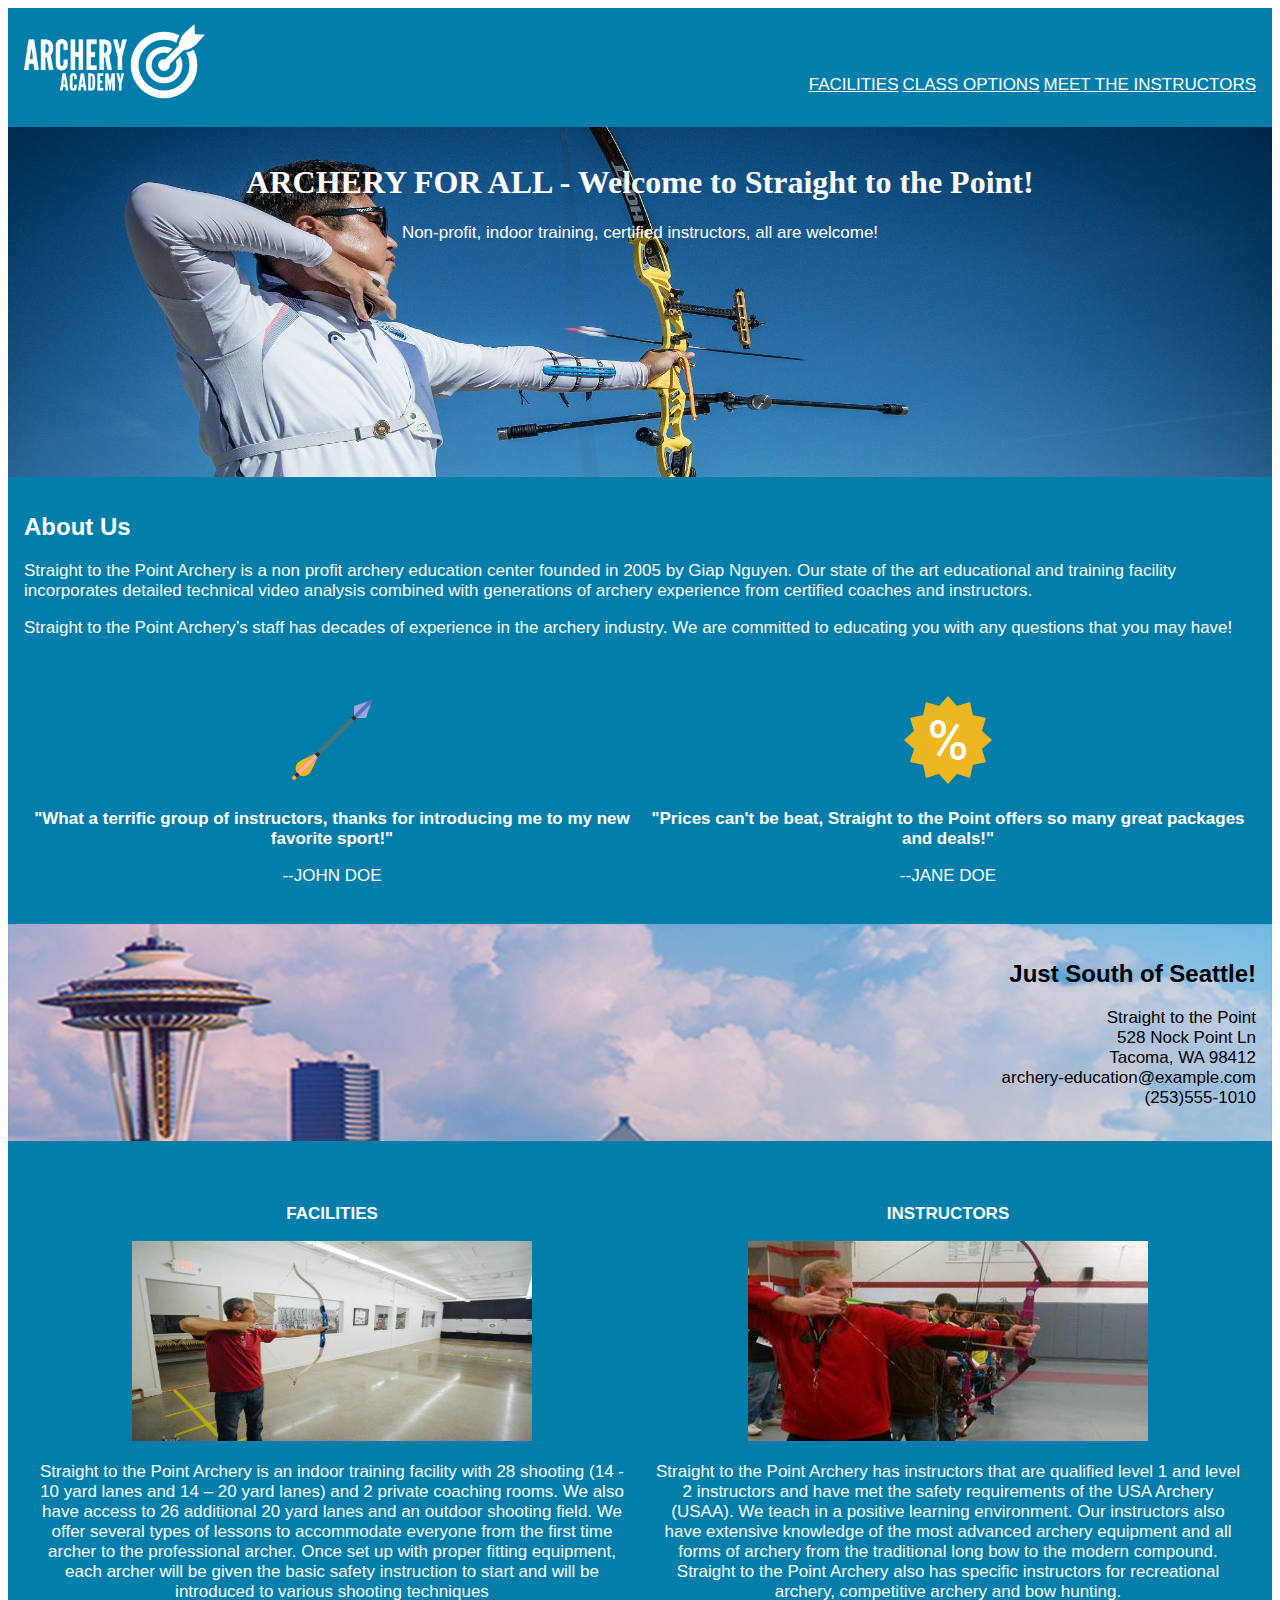
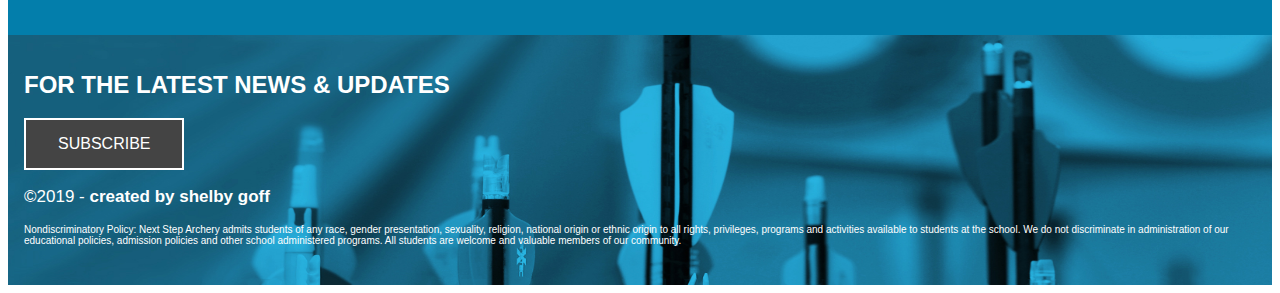
<file: index.html>
<!doctype html>
<html lang="en-US">
<head>
  <meta charset="UTF-8">
  <title>Straight to the Point Archery - Main Page</title>
  <link rel="stylesheet" href="assets/styles/style.css">
</head>

<body>
<!-- Main Container -->
<div class="grid-container">
  <!-- Navigation -->
  <header class="grid-header"> <a href="index.html"><img src="assets/images/archeryAcademy-logo-white.png" height="75" alt="image of the company logo, showing a large target image on the right with an arrow stuck in the middle of the target and the words 'Archery Academy' on the left of the target"></a>
    <nav>
      <ul id="horizontal-list">
        <li><a href="index.html">FACILITIES</a></li>
        <li><a href="#">CLASS OPTIONS</a></li>
        <li> <a href="instructors.html">MEET THE INSTRUCTORS</a></li>
      </ul>
    </nav>
  </header>

  <!-- Hero Section -->
  <section class="grid-hero">
    <h1>ARCHERY FOR ALL - Welcome to Straight to the Point!</h1>
    <p>Non-profit, indoor training, certified instructors, all are welcome!</p>
  </section>
  <!-- About Section -->
  <section class="grid-about">
    <h2>About Us</h2>
    <p>Straight to the Point Archery is a non profit archery education center founded in 2005 by Giap Nguyen.  Our state of the art educational and training facility incorporates detailed technical video analysis combined with generations of archery experience from certified coaches and instructors.</p>
    <p>Straight to the Point Archery’s staff has decades of experience in the archery industry. We are committed to educating you with any questions that you may have!</p>
  </section>
  <!-- Stats Gallery Section -->
  <div class="grid-gallery">
    <div class="column">
      <img src="assets/icons/icons8-archers-arrow-96.png" width="96" height="96" alt="icon of a single arrow colored blue and yellow"/>
	     <h3>"What a terrific group of instructors, thanks for introducing me to my new favorite sport!"</h3>
       <p>--JOHN DOE</p>
    </div>
    <div class="column">
      <img src="assets/icons/icons8-discount-96.png" width="96" height="96" alt="icon of discount sticker tag with a percentage symbol in the middle"/>
      <h3>"Prices can't be beat, Straight to the Point offers so many great packages and deals!"</h3>
      <p>--JANE DOE</p>
    </div>
  </div>
  <!-- Parallax Section -->
  <section class="grid-location">
    <h2>Just South of Seattle!</h2>
    <p>Straight to the Point<br>528 Nock Point Ln<br>Tacoma, WA 98412<br>archery-education@example.com<br>(253)555-1010</p>
  </section>
  <!-- More Info Section -->
  <footer class="grid-article">
    <article class="footer-column">
      <h3>FACILITIES</h3>
      <img src="assets/images/indoor-range.jpg" width="400" height="200" alt="image of an indoor archery range complete with individual ranges and targets downrange"/>
      <p>Straight to the Point Archery is an indoor training facility with  28 shooting (14 -  10 yard lanes and 14 – 20 yard lanes) and 2 private coaching rooms. We also have access to 26  additional  20 yard lanes  and an outdoor shooting field.  We offer several types of lessons to accommodate everyone from the first time archer to the professional archer. Once set up with proper fitting equipment, each archer will be given the basic safety instruction to start and will be introduced to various shooting techniques</p>
    </article>
    <article class="footer-column">
      <h3>INSTRUCTORS</h3>
      <img src="assets/images/instructors.jpg" alt="generic image of random archery instructors" width="400" height="200"/>
      <p>Straight to the Point Archery has instructors that are qualified level 1 and level 2 instructors and have met the safety requirements of the USA Archery (USAA). We teach in a positive learning environment.  Our instructors also have extensive knowledge of the most advanced archery equipment and all forms of archery from the traditional long bow to the modern compound.  Straight to the Point Archery also has specific instructors for recreational archery, competitive archery and bow hunting.</p>
    </article>
  </footer>
  <!-- Footer Section -->
  <section class="grid-footer">
    <h2>FOR THE LATEST NEWS &amp; UPDATES</h2>
    <button>SUBSCRIBE</button>
    <br><p>&copy;2019 - <strong>created by shelby goff</strong></p>
    <p id="small-words">Nondiscriminatory Policy: Next Step Archery admits students of any race, gender presentation, sexuality, religion, national origin or ethnic origin to all rights, privileges, programs and activities available to students at the school. We do not discriminate in administration of our educational policies, admission policies and other school administered programs. All students are welcome and valuable members of our community.</p>
  </section>
</div>
<!-- Main Container Ends -->
</body>
</html>
</file>
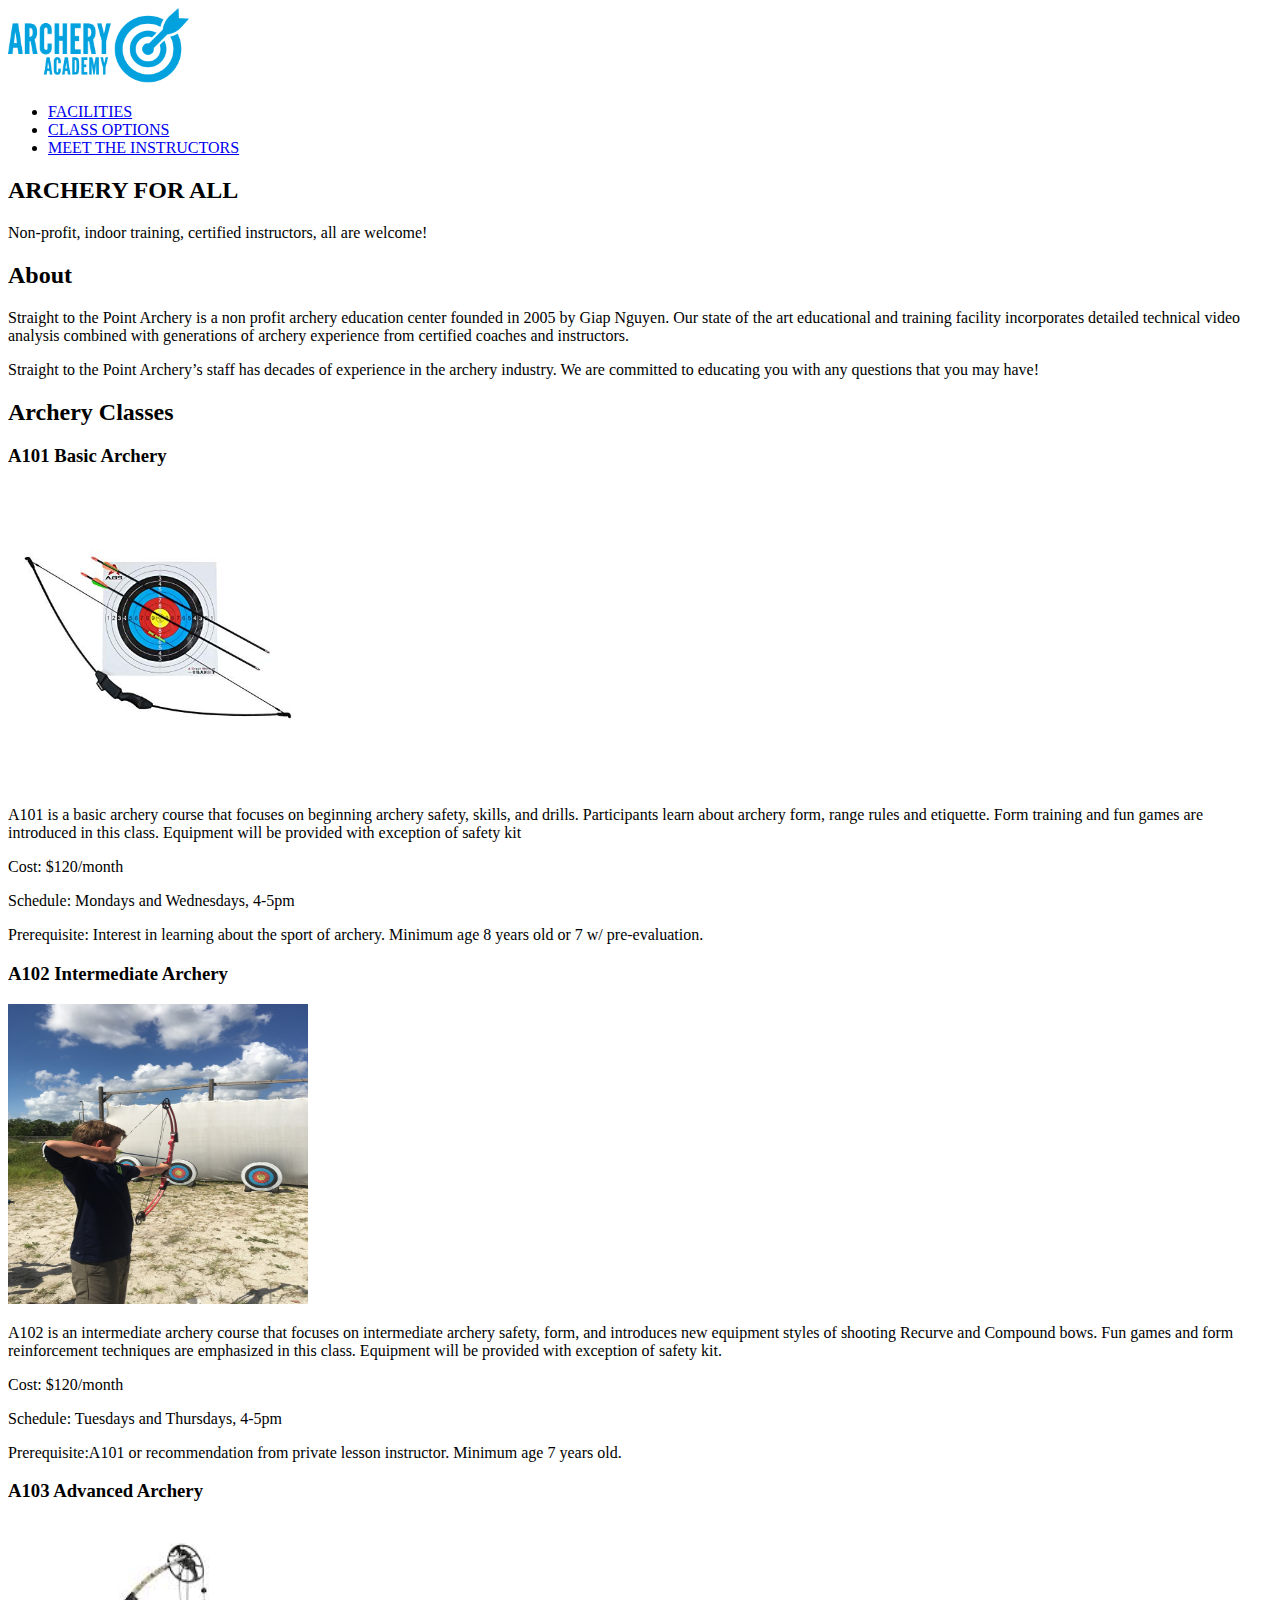
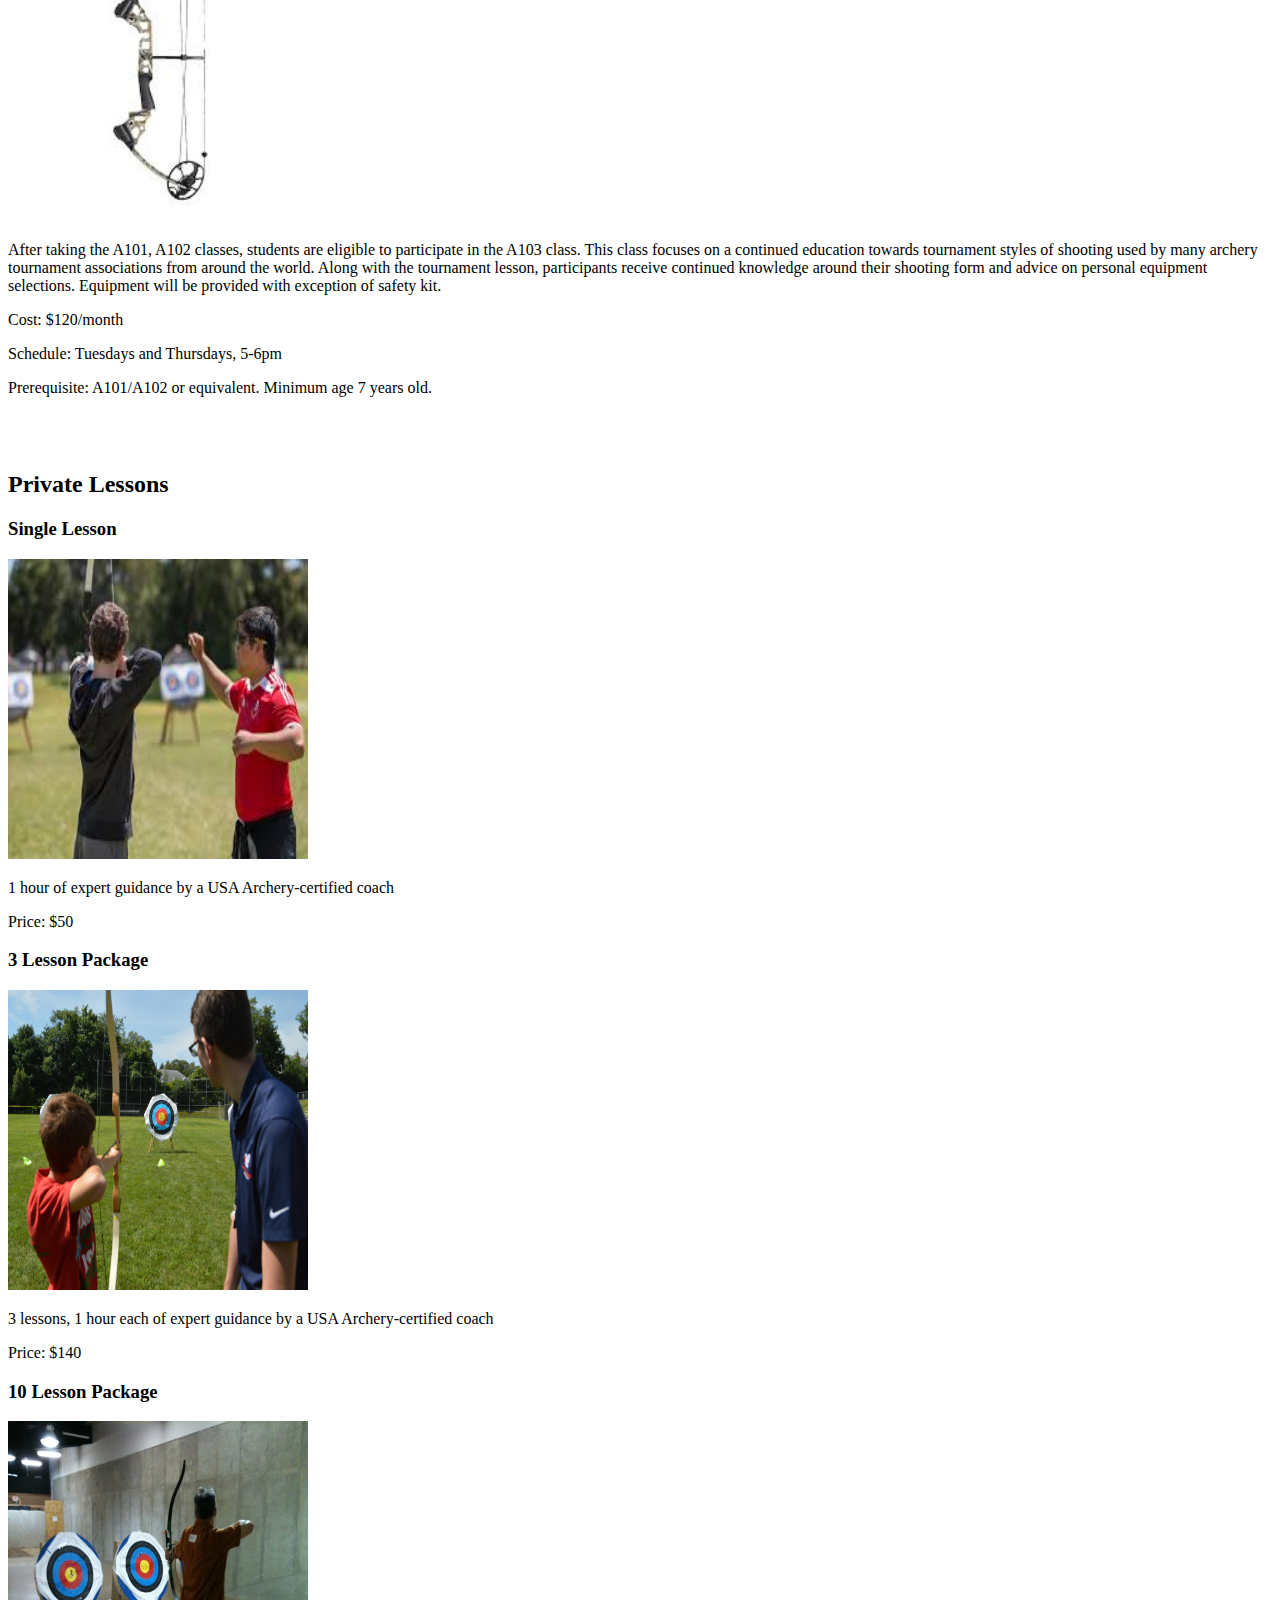
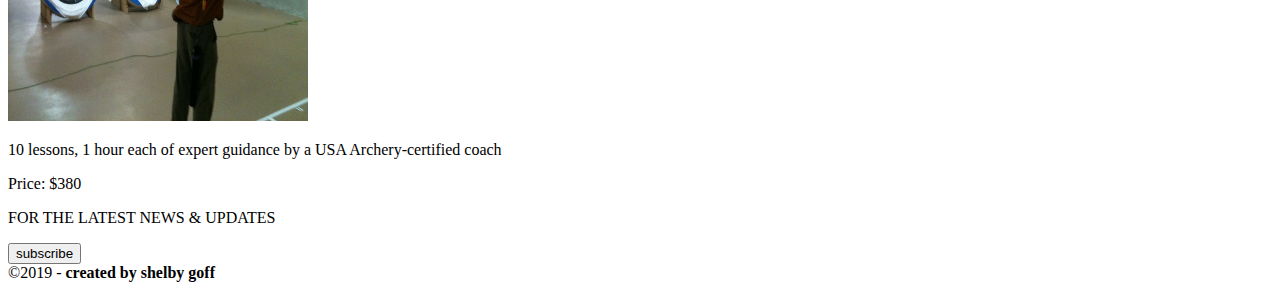
<file: classes.html>
<!doctype html>
<html lang="en-US">
<head>
  <meta charset="UTF-8">
  <title>Straight to the Point Archery</title>
</head>
<body>
<!-- Main Container -->
<div>
  <!-- Navigation -->
  <header> <a href="index.html"><img src="assets/images/archeryAcademy-logo-color.png" height="75" alt="image of the company logo"></a>
    <nav>
      <ul>
        <li><a href="index.html">FACILITIES</a></li>
        <li><a href="classes.html">CLASS OPTIONS</a></li>
        <li> <a href="instructors.html">MEET THE INSTRUCTORS</a></li>
      </ul>
    </nav>
  </header>
  <!-- Hero Section -->
  <section>
    <h2>ARCHERY FOR ALL</h2>
    <p>Non-profit, indoor training, certified instructors, all are welcome!</p>
  </section>
  <!-- About Section -->
  <section>
    <h2>About</h2>
    <p> </p>
    <p>Straight to the Point Archery is a non profit archery education center founded in 2005 by Giap Nguyen.  Our state of the art educational and training facility incorporates detailed technical video analysis combined with generations of archery experience from certified coaches and instructors.</p>
    <p>Straight to the Point Archery’s staff has decades of experience in the archery industry. We are committed to educating you with any questions that you may have!</p>
  </section>
  <!-- Stats Gallery Section -->
  <div>
    <h2>Archery Classes</h2>
    <div>
      <h3>A101 Basic Archery</h3>
      <img src="assets/images/basic-archery.jpg" width="300" height="300" alt="image of a beginner archery student"/>
	     <p>A101 is a basic archery course that focuses on beginning archery safety, skills, and drills. Participants learn about archery form, range rules and etiquette. Form training and fun games are introduced in this class.
Equipment will be provided with exception of safety kit</p>
      <p>Cost: $120/month</p>
      <p>Schedule: Mondays and Wednesdays, 4-5pm</p>
      <p>Prerequisite:   Interest in learning about the sport of archery. Minimum age  8 years old or 7 w/ pre-evaluation.</p>
    </div>
    <div>
      <h3>A102 Intermediate Archery</h3>
      <img src="assets/images/intermediate-archery.jpg" width="300" height="300" alt="image of an intermediate level archer"/>
      <p>A102 is an intermediate archery course that focuses on intermediate archery safety, form, and introduces new equipment styles of shooting Recurve and Compound bows. Fun games and form reinforcement techniques are emphasized in this class.
Equipment will be provided with exception of safety kit.</p>
      <p>Cost: $120/month</p>
      <p>Schedule: Tuesdays and Thursdays, 4-5pm</p>
      <p>Prerequisite:A101 or recommendation from private lesson instructor. Minimum age  7 years old.</p>
    </div>
    <div>
      <h3>A103 Advanced Archery</h3>
      <img src="assets/images/advanced-archery.jpeg" width="300" height="300" alt="image of a skilled archer"/>
	    <p>After taking the A101, A102 classes, students are eligible to participate in the A103 class. This class focuses on a continued education towards tournament styles of shooting used by many archery tournament associations from around the world. Along with the tournament lesson, participants receive continued knowledge around their shooting form and advice on personal equipment selections.
Equipment will be provided with exception of safety kit.</p>
      <p>Cost: $120/month</p>
      <p>Schedule: Tuesdays and Thursdays, 5-6pm</p>
      <p>Prerequisite: A101/A102 or equivalent. Minimum age 7 years old.</p>
    </div>

    <div>
      <h2><br><br>Private Lessons</h2>
      <div>
        <h3>Single Lesson</h3>
        <img src="assets/images/private-lesson-1.jpeg" width="300" height="300" alt="image of bow and arrow"/>
        <p>1 hour of expert guidance by a USA Archery-certified coach</p>
        <p>Price: $50</p>
      </div>
      <div>
        <h3>3 Lesson Package</h3>
        <img src="assets/images/private-lesson-2.jpg" width="300" height="300" alt="seconf image of bow and arrow"/>
        <p>3 lessons, 1 hour each of expert guidance by a USA Archery-certified coach</p>
        <p>Price: $140</p>
      </div>
      <div>
        <h3>10 Lesson Package</h3>
        <img src="assets/images/private-lesson-3.JPG" width="300" height="300" alt="third image of bow and arrow"/>
        <p>10 lessons, 1 hour each of expert guidance by a USA Archery-certified coach</p>
        <p>Price: $380</p>
      </div>
    </div>
  </div>
  <!-- Footer Section -->
  <section>
    <p>FOR THE LATEST NEWS &amp; UPDATES</p>
    <button>subscribe</button>
  </section>
  <!-- Copyrights Section -->
  <div>&copy;2019 - <strong>created by shelby goff</strong></div>
</div>
<!-- Main Container Ends -->
</body>
</html>
</file>
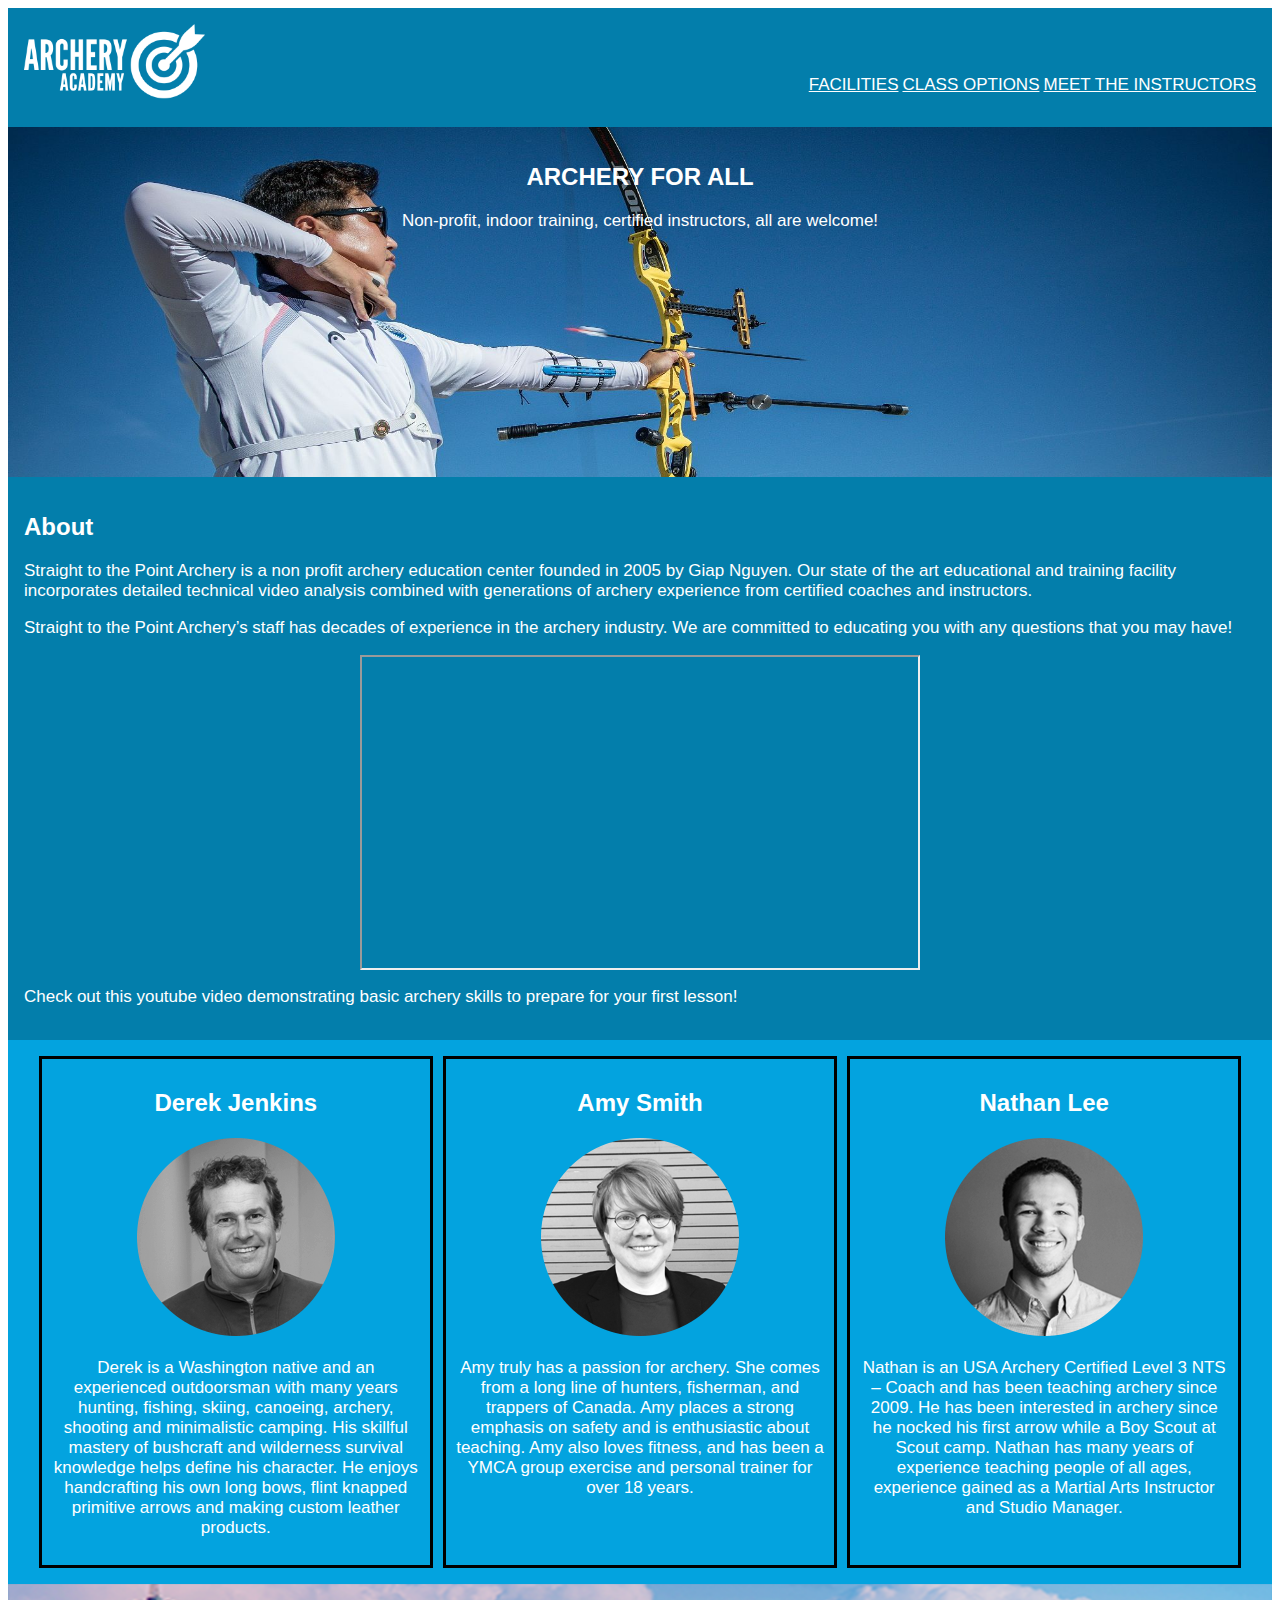
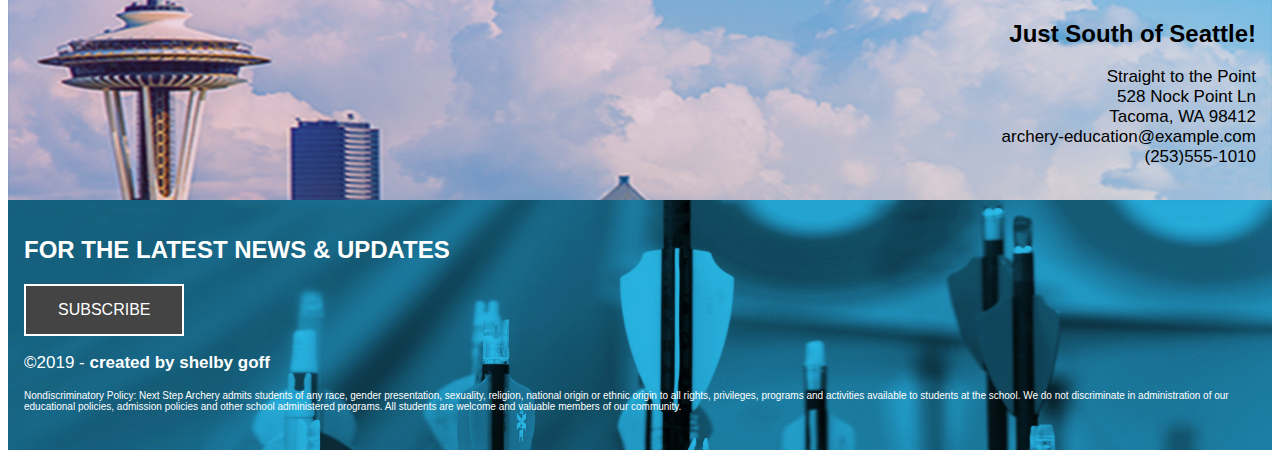
<file: instructors.html>
<!doctype html>
<html lang="en-US">
<head>
  <meta charset="UTF-8">
  <title>Straight to the Point Archery - Instructors</title>
  <link rel="stylesheet" href="assets/styles/style.css">
</head>
<body>
<!-- Main Container -->
<div class="grid-container">
  <!-- Navigation -->
  <header class="grid-header"> <a href="index.html"><img src="assets/images/archeryAcademy-logo-white.png" height="75" alt="image of the company logo, showing a large target image on the right with an arrow stuck in the middle of the target and the words 'Archery Academy' on the left of the target"></a>
    <nav>
      <ul id="horizontal-list">
        <li><a href="index.html">FACILITIES</a></li>
        <li><a href="classes.html">CLASS OPTIONS</a></li>
        <li> <a href="instructors.html">MEET THE INSTRUCTORS</a></li>
      </ul>
    </nav>
  </header>

  <!-- Hero Section -->
  <section class="grid-hero">
    <h2>ARCHERY FOR ALL</h2>
    <p>Non-profit, indoor training, certified instructors, all are welcome!</p>
  </section>
  <!-- About Section -->
  <section class="grid-about">
    <h2>About</h2>
    <p>Straight to the Point Archery is a non profit archery education center founded in 2005 by Giap Nguyen.  Our state of the art educational and training facility incorporates detailed technical video analysis combined with generations of archery experience from certified coaches and instructors.</p>
    <p>Straight to the Point Archery’s staff has decades of experience in the archery industry. We are committed to educating you with any questions that you may have!</p>
    <iframe width="560" height="315" src="https://www.youtube.com/embed/ahLNCzV56yk" allow="accelerometer; autoplay; encrypted-media; gyroscope; picture-in-picture" allowfullscreen></iframe>
    <p>Check out this youtube video demonstrating basic archery skills to prepare for your first lesson!</p>
  </section>
  <!-- Instructors Section -->
  <div class="grid-instructors">
    <div class="instructors">
      <h2>Derek Jenkins</h2>
      <img src="assets/images/instructor-bio-image1.png" width="200" height="200" alt="image of Derek Jenkins, a middle aged caucasian man with short curly gray hair" />
	     <p>Derek is a Washington native and an experienced outdoorsman with many years hunting, fishing, skiing, canoeing, archery, shooting and minimalistic camping. His skillful mastery of bushcraft and wilderness survival knowledge helps define his character. He enjoys handcrafting his own long bows, flint knapped primitive arrows and making custom leather products.</p>
    </div>
    <div class="instructors">
      <h2>Amy Smith</h2>
      <img src="assets/images/instructor-bio-image2.png" width="200" height="200" alt="image of Amy Smith a caucasisna woman with short hair and glasses"/>
      <p>Amy truly has a passion for archery. She comes from a long line of hunters, fisherman, and trappers of Canada. Amy  places a strong emphasis on safety and is enthusiastic about teaching. Amy also loves fitness, and  has been a YMCA group exercise and personal trainer for over 18 years.</p>
    </div>
    <div class="instructors">
      <h2>Nathan Lee</h2>
      <img src="assets/images/instructor-bio-image3.png" width="200" height="200" alt="image of Nathan Lee, an Asian/Pacific Islander man with short black hair"/>
	     <p>Nathan is an USA Archery Certified Level 3 NTS – Coach and has been teaching archery since 2009. He has been interested in archery since he nocked his first arrow while a Boy Scout at Scout camp. Nathan has many years of experience teaching people of all ages, experience gained as a Martial Arts Instructor and Studio Manager.</p>
    </div>
  </div>
  <!-- Parallax Section -->
  <section class="grid-location">
    <h2>Just South of Seattle!</h2>
    <p>Straight to the Point<br>528 Nock Point Ln<br>Tacoma, WA 98412<br>archery-education@example.com<br>(253)555-1010</p>
  </section>
  <!-- Footer Section -->
  <section class="grid-footer-instructors">
    <h2>FOR THE LATEST NEWS &amp; UPDATES</h2>
    <button>SUBSCRIBE</button>
    <br><p>&copy;2019 - <strong>created by shelby goff</strong></p>
    <p id="small-words">Nondiscriminatory Policy: Next Step Archery admits students of any race, gender presentation, sexuality, religion, national origin or ethnic origin to all rights, privileges, programs and activities available to students at the school. We do not discriminate in administration of our educational policies, admission policies and other school administered programs. All students are welcome and valuable members of our community.</p>
  </section>
</div>
<!-- Main Container Ends -->
</body>
</html>
</file>
<file: assets/styles/style.css>
* {
  box-sizing: border-box;
}

p {
  font-size: 17px;
  font-family: "Arial", sans-serif;
}

h2 {
  font-size: 24px;
  font-family: "Arial Bold", sans-serif;
}

h3 {
  font-size: 17px;
  font-family: "Arial Bold", sans-serif;
}

h4 {
  font-size: 30px;
  font-family: "Arial", sans-serif;;
}

li {
  font-size: 17px;
  font-family: "Arial Bold", sans-serif;
  text-align: right;
}

.grid-container > header {
  padding: 1em;
  color: white;
}

.grid-container > section {
  padding: 1em;
  color: white;
}

.grid-container > div {
  padding: 1em;
  color: white;
}

.grid-container > footer {
  padding: 1em;
  color: white;
}

.grid-container {
  display: grid;
  grid-template-columns: repeat(auto-fill, 1fr);
  grid-auto-rows: minmax(100px, auto);
  color: white;
}

.grid-header {
  grid-column: 1 / 4;
  grid-row: 1;
  background-color: #037EAB;
}

nav {
	float: right;
	width: 70%;
	text-align: right;
	padding-top: 25px;
}
header nav ul {
	list-style: none;
	float: right;
  font-family: fantasy;
  color: white;
}

ul#horizontal-list {
	min-width: 696px;
	list-style: none;
	padding-top: 10px;
	}

ul#horizontal-list li {
	display: inline;
}

a:link {
    color: white;
}
a:active {
    color: black;
}
a:visited {
    color: white;
}
a:hover {
    color: black;
}

.grid-hero {
  grid-column: 1 / 4;
  grid-row: 2;
  background-image: url("../images/hero-image-archer.jpg");
  background-color: #037EAB;
  background-repeat: no-repeat;
  background-size: 100% 350px;

  height: 350px;
  text-align: center;
}

.grid-hero h2, p {
  color: white;
}


.grid-about {
  grid-column: 1 / 4;
  grid-row: 3;
  background-color: #037EAB;
}

.grid-gallery {
  grid-column: 1 / 4;
  grid-row: 4;
  background-color: #037EAB;
}

.column {
  float: left;
  width: 50%;
  padding: 5px;
  text-align: center;
}

.footer-column {
	width: 50%;
	text-align: center;
	padding-top: 30px;
	float: left;
}

.footer-column p {
  padding-left: 15px;
  padding-right: 15px;
}

.grid-location {
  grid-column: 1 / 4;
  grid-row: 5;
  background-image: url("../images/seattle-skyline-1024x516.png");
  background-repeat: no-repeat;
  background-size: 100% 500px;
  background-color: #037EAB;
}

.grid-location h2 {
  text-align: right;
  color: black;
}

.grid-location p {
  text-align: right;
  color: black;
}

.grid-article {
  grid-column: 1 / 4;
  grid-row: 6;
  background-color: #037EAB;
  color: white;
  display: flex;
  flex-wrap: wrap;
}

.grid-footer {
  grid-column: 1 / 4;
  grid-row: 7;
  background-color: #037EAB;
  background-image: url("../images/footerImage.jpg");
  background-repeat: no-repeat;
  background-size: 100% 250px;
  height: 250px;
}

.grid-footer-instructors {
  grid-column: 1 / 4;
  grid-row: 6;
  background-color: #037EAB;
  background-image: url("../images/footerImage.jpg");
  background-repeat: no-repeat;
  background-size: 100% 250px;
  height: 250px;
}

#small-words {
  font-size: 10px;
}

button {
  background-color: #444444;
  border: 2px solid white;
  color: white;
  padding: 15px 32px;
  text-align: center;
  text-decoration: none;
  display:inline-block;
  font-size: 16px;
}

button:hover {
  background-color: #ecb722;
  color: black;
}

.grid-instructors {
  grid-column: 1 / 4;
  grid-row: auto;
  color: black;
  background-color: #03a3df;
  display: flex;
  justify-content: center;
  flex-wrap: wrap;
  text-align: center;
}

.instructors {
  width: 32%;
  border: solid black;
  padding: 10px;
  margin-left: 5px;
  margin-right: 5px;
}

iframe {
  display: block;
  margin: 0 auto;
}
</file>
